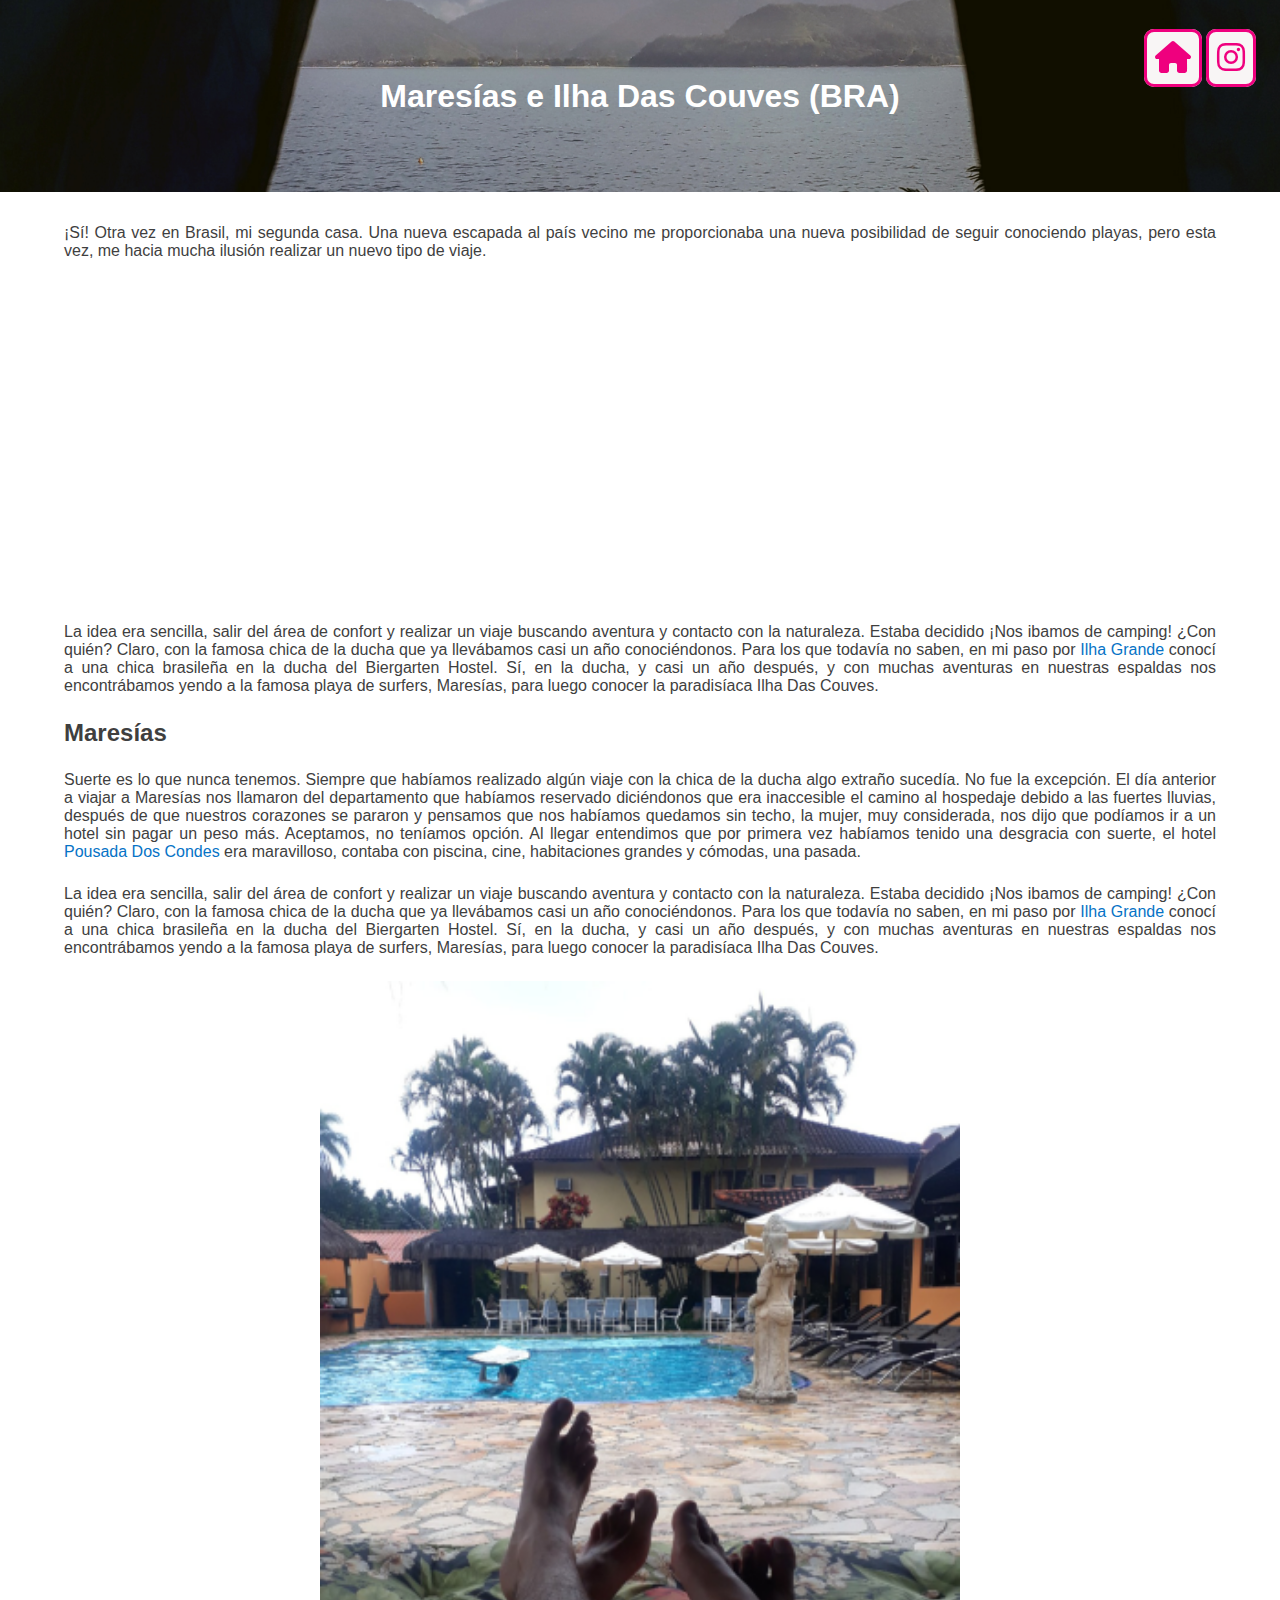
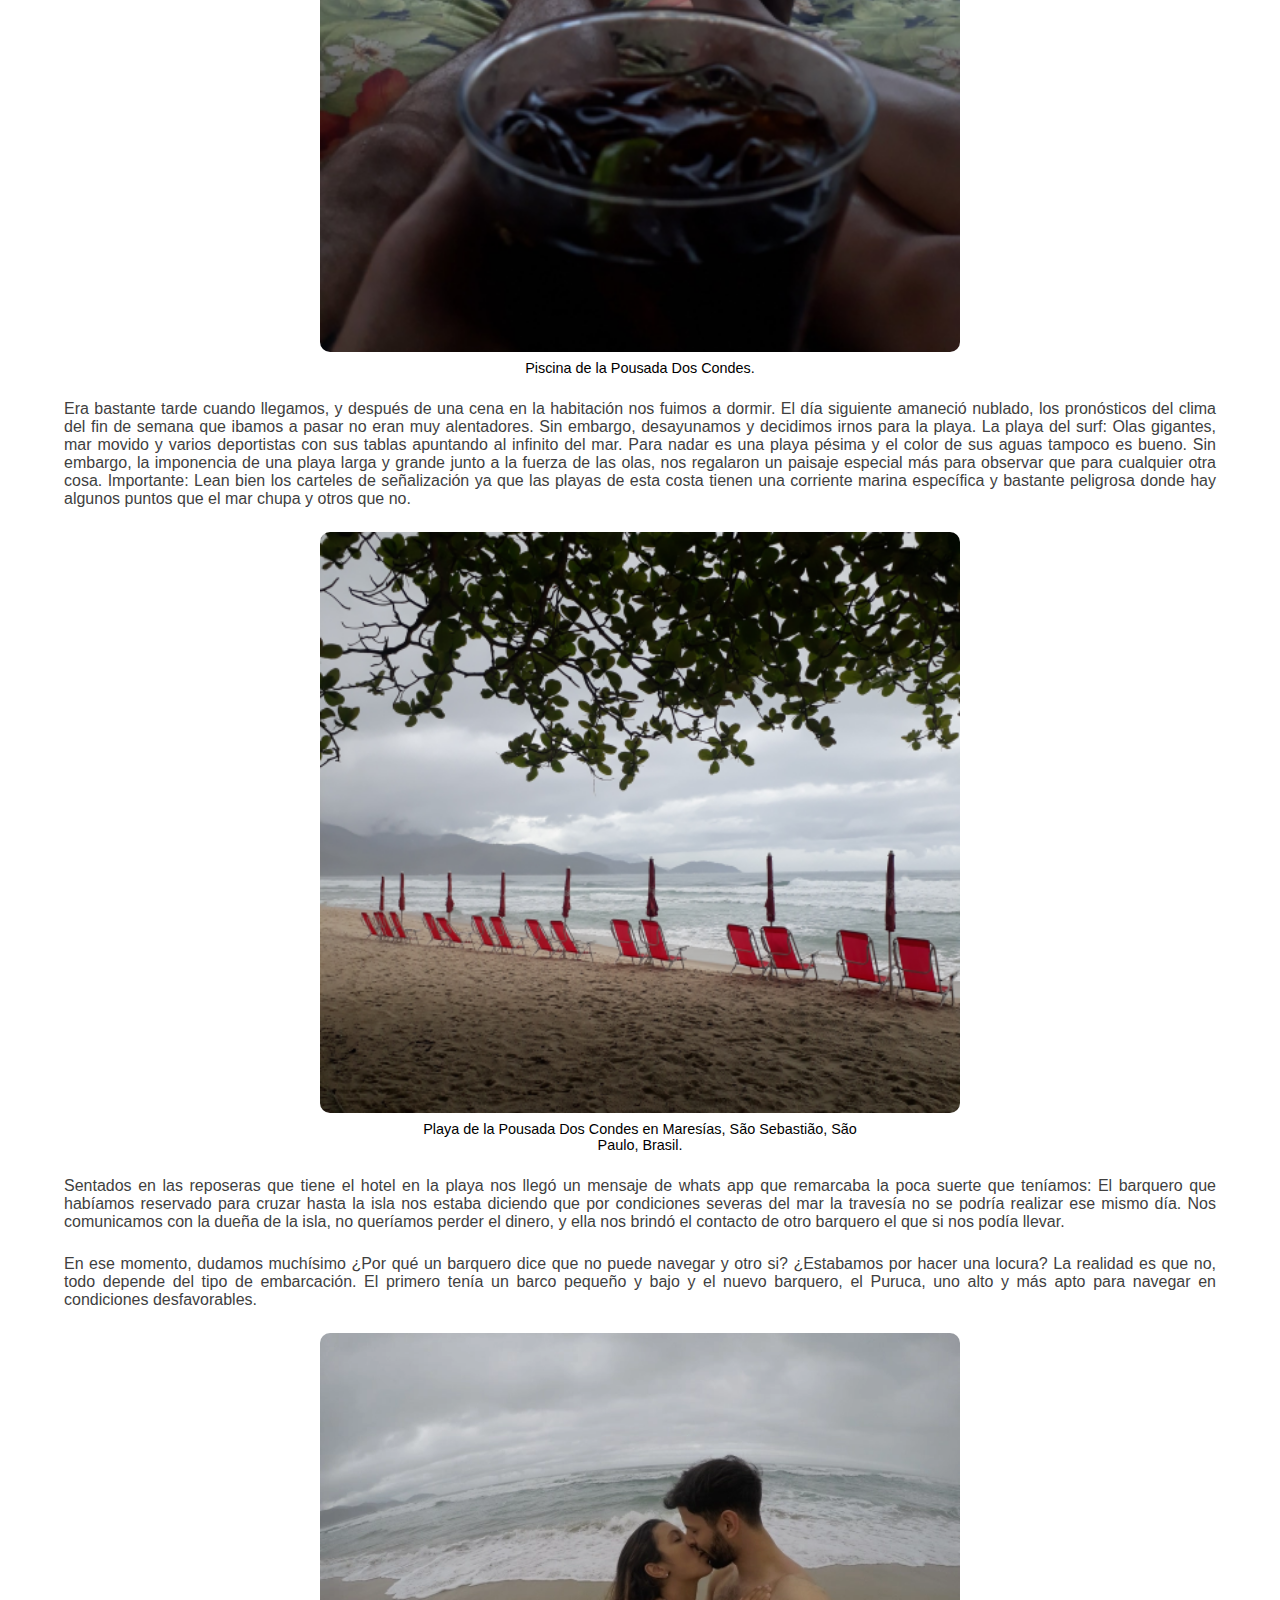
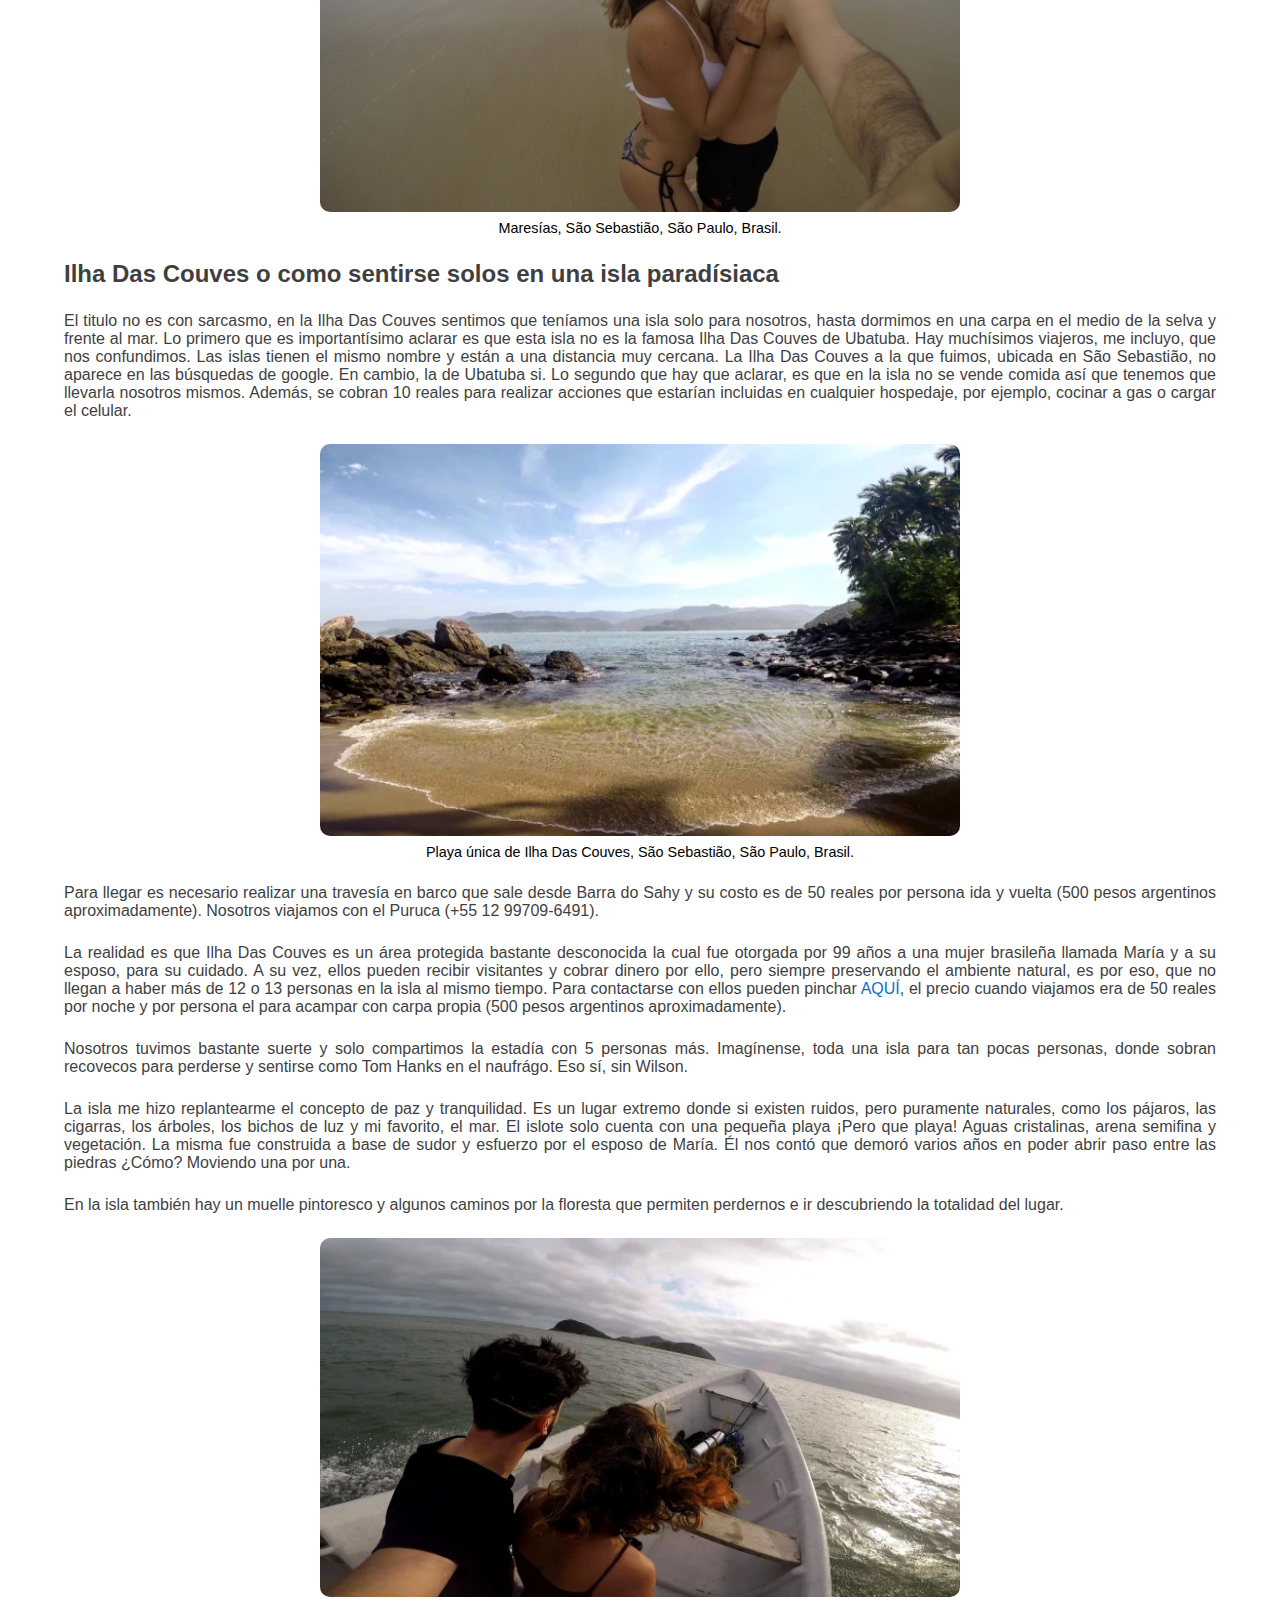
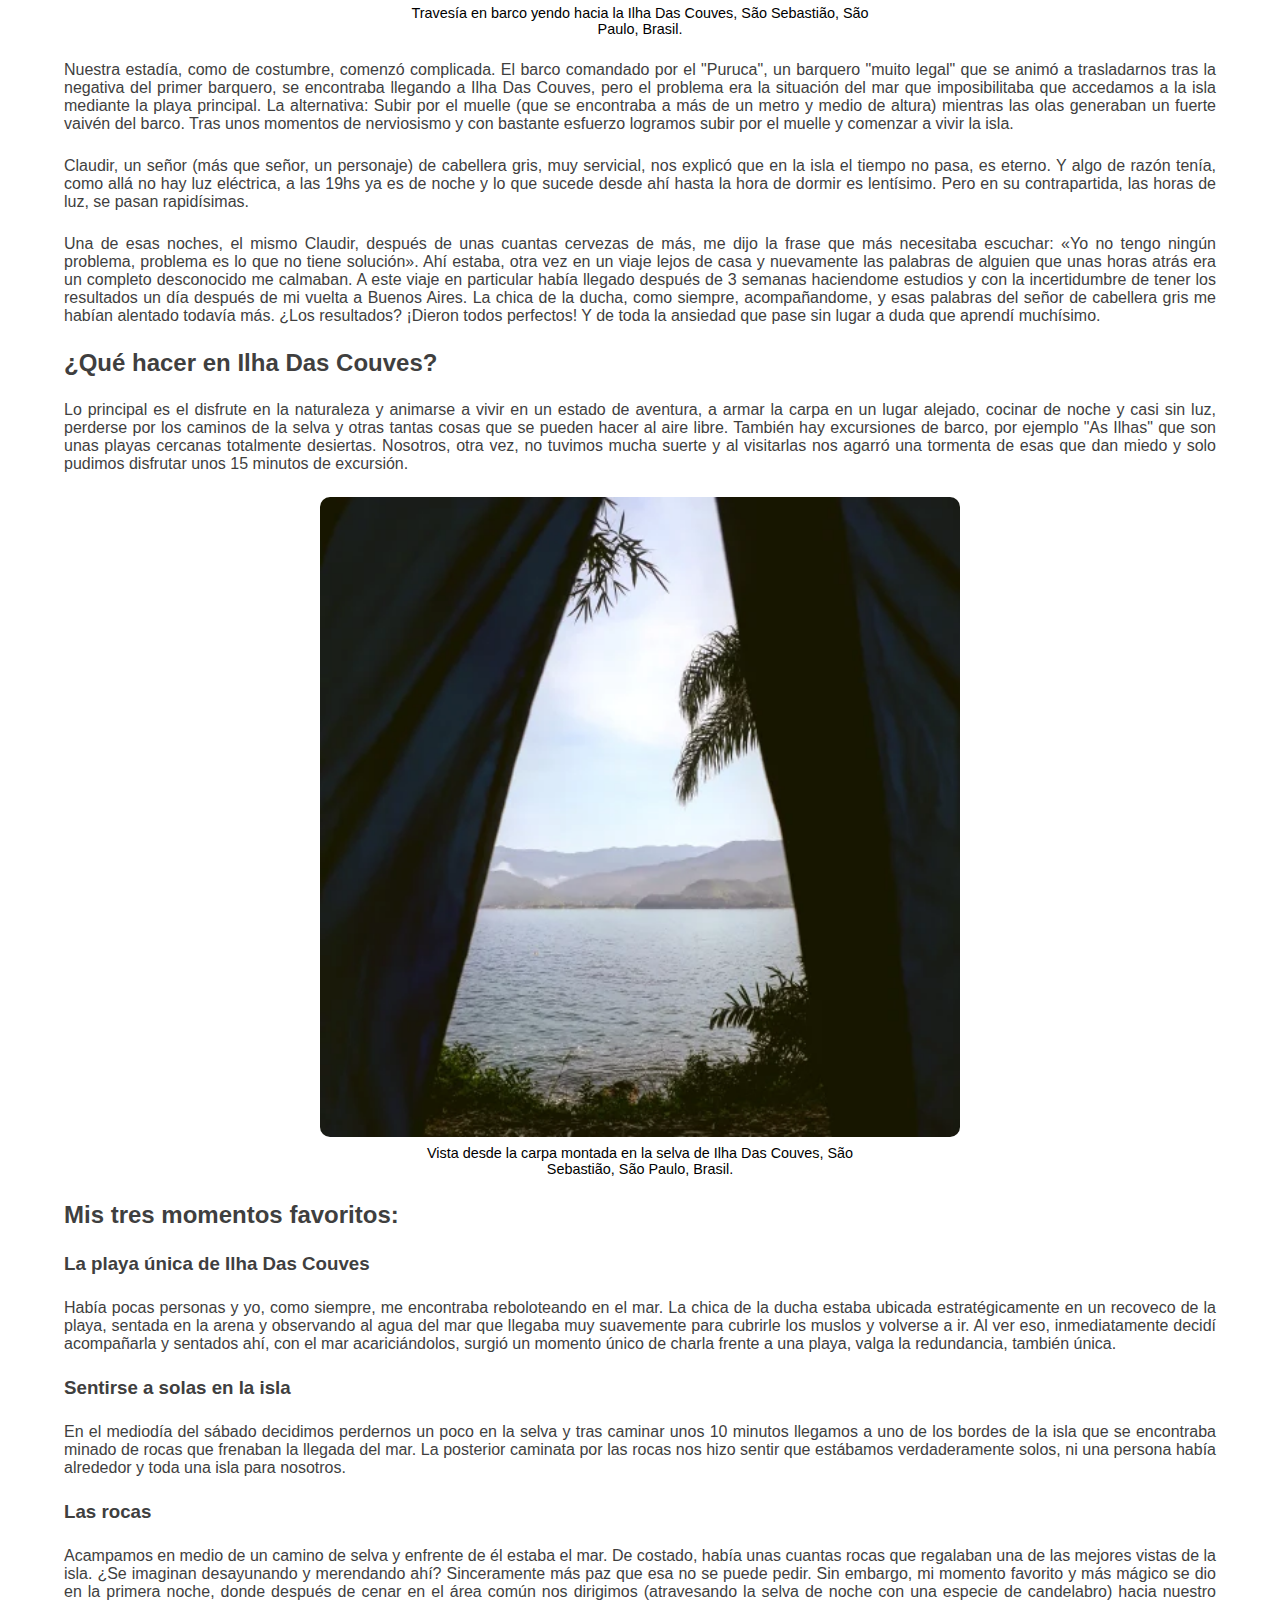
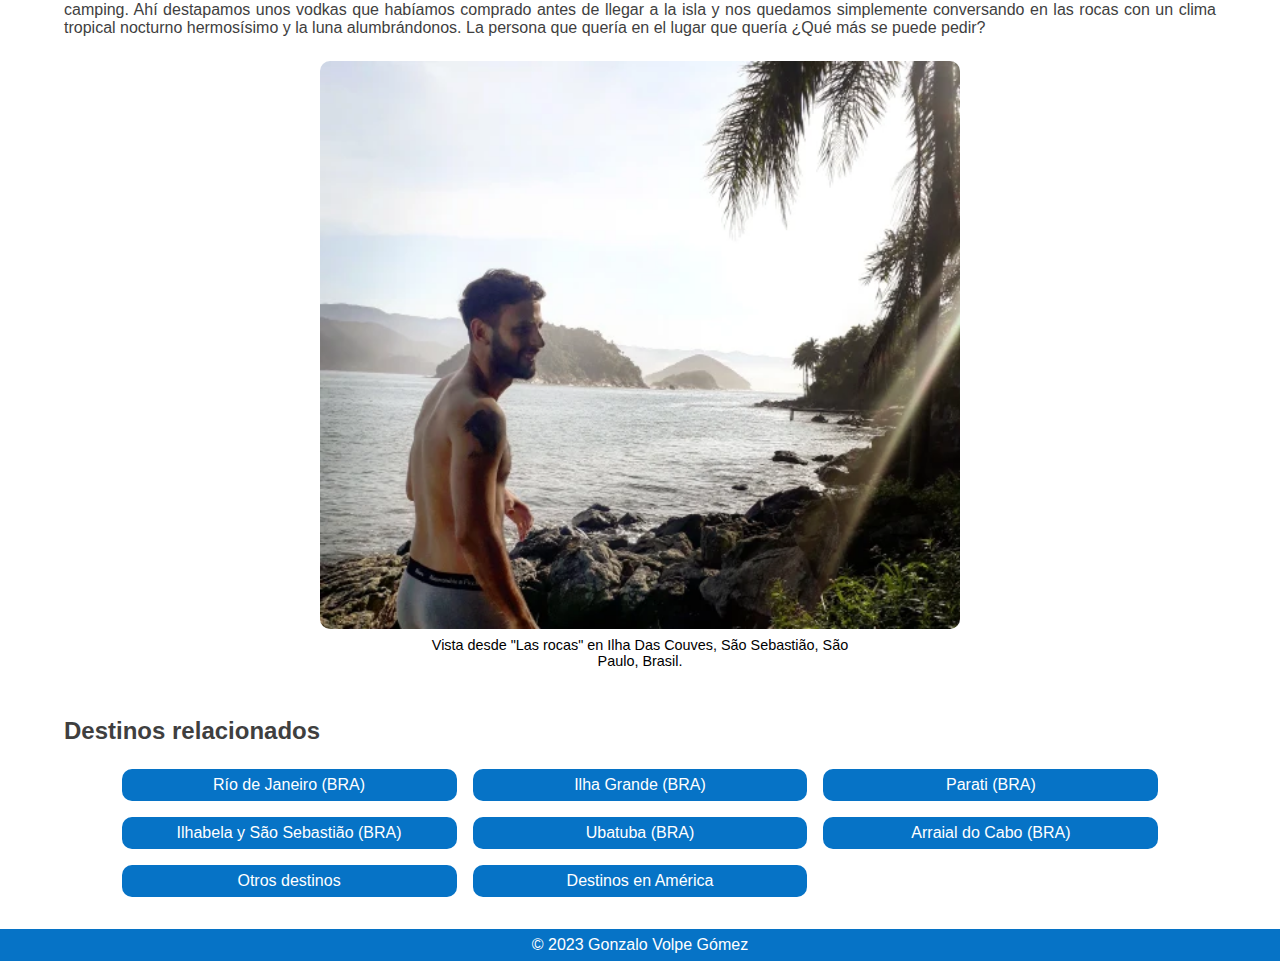
<file: paginas/maresias-ilha-das-couves.html>
<!DOCTYPE html>
<html lang="es">
<head>
    <meta charset="UTF-8">
    <meta http-equiv="X-UA-Compatible" content="IE=edge">
    <meta name="viewport" content="width=device-width, initial-scale=1.0">
    <meta name="description" content="Conocé las mejores recomendaciones y tips sobre qué hacer en Maresías e Ilha Das Couves. Ilha Das Couves es un paraíso escondido con capacidad para hospedar a muy pocas personas, en mi opinión, una de las playas más lindas de São Paulo. Ahí se puede acampar y también alquilar algunas simples habitaciones. ¡No se la confundan con la Ilha Das Couves cercana a Picinguaba, es otra!">
    <title>¿Qué hacer en Maresías e Ilha Das Couves?</title>
    <link href="https://fonts.cdnfonts.com/css/gotham?styles=17581,17582,17583,17584,17585,17587,17586,17579,17588,17580,17589,17591,17592,17595,17590,17593,17594,17596" rel="stylesheet">
    <!-- Para saber cómo nombrar las fuentes acceder a https://www.cdnfonts.com/gotham.font -->
    <link rel="stylesheet" href="https://cdnjs.cloudflare.com/ajax/libs/font-awesome/6.2.1/css/all.min.css">
    <link rel="stylesheet" href="css-paginas.css">
</head>

<!-- Google ANALYTICS (gtag.js) -->
<script async src="https://www.googletagmanager.com/gtag/js?id=G-DL53XPJ1JN"></script>
<script>
  window.dataLayer = window.dataLayer || [];
  function gtag(){dataLayer.push(arguments);}
  gtag('js', new Date());

  gtag('config', 'G-DL53XPJ1JN');
</script>


<body>

    <!--ENCABEZADO-->

    <header class="header" style="background-image: url(images/ilha-das-couves-portada-01-01.jpg)"> <!--Foto encabezado, los detalles están en el css.-->
        <h1>Maresías e Ilha Das Couves (BRA)</h1>
    </header>

    <!--SECTIONS AUOGENERADOS. Son espacios vacíos para generar html futuro mediante javascript y agregar información a todas las páginas de una sola vez.-->

    <section class="section-autogenerador-0">

    </section>

    <section class="section-autogenerador-1">

    </section>

    <!--TEXTO-->

    <section class="section-texto">

        <p class="parrafo">¡Sí! Otra vez en Brasil, mi segunda casa. Una nueva escapada al país vecino me proporcionaba una nueva posibilidad de seguir conociendo playas, pero esta vez, me hacia mucha ilusión realizar un nuevo tipo de viaje.</p>

        <iframe class="videos" src="https://www.youtube.com/embed/fCI-rGj7C08" title="YouTube video player" frameborder="0" allow="accelerometer; autoplay; clipboard-write; encrypted-media; gyroscope; picture-in-picture" allowfullscreen></iframe>

        <p class="parrafo">La idea era sencilla, salir del área de confort y realizar un viaje buscando aventura y contacto con la naturaleza. Estaba decidido ¡Nos ibamos de camping! ¿Con quién? Claro, con la famosa chica de la ducha que ya llevábamos casi un año conociéndonos. Para los que todavía no saben, en mi paso por <a class="hipervinculo" href="ilha-grande.html">Ilha Grande</a> conocí a una chica brasileña en la ducha del Biergarten Hostel. Sí, en la ducha, y casi un año después, y con muchas aventuras en nuestras espaldas nos encontrábamos yendo a la famosa playa de surfers, Maresías, para luego conocer la paradisíaca Ilha Das Couves.</p>

        <h2>Maresías</h2>

        <p class="parrafo">Suerte es lo que nunca tenemos. Siempre que habíamos realizado algún viaje con la chica de la ducha algo extraño sucedía. No fue la excepción. El día anterior a viajar a Maresías nos llamaron del departamento que habíamos reservado diciéndonos que era inaccesible el camino al hospedaje debido a las fuertes lluvias, después de que nuestros corazones se pararon y pensamos que nos habíamos quedamos sin techo, la mujer, muy considerada, nos dijo que podíamos ir a un hotel sin pagar un peso más. Aceptamos, no teníamos opción. Al llegar entendimos que por primera vez habíamos tenido una desgracia con suerte, el hotel <a class="hipervinculo" href="https://www.tripadvisor.com.ar/Hotel_Review-g1219730-d2510914-Reviews-Pousada_dos_Condes-Maresias_Sao_Sebastiao_State_of_Sao_Paulo.html">Pousada Dos Condes</a> era maravilloso, contaba con piscina, cine, habitaciones grandes y cómodas, una pasada.</p>

        <p class="parrafo">La idea era sencilla, salir del área de confort y realizar un viaje buscando aventura y contacto con la naturaleza. Estaba decidido ¡Nos ibamos de camping! ¿Con quién? Claro, con la famosa chica de la ducha que ya llevábamos casi un año conociéndonos. Para los que todavía no saben, en mi paso por <a class="hipervinculo" href="ilha-grande.html">Ilha Grande</a> conocí a una chica brasileña en la ducha del Biergarten Hostel. Sí, en la ducha, y casi un año después, y con muchas aventuras en nuestras espaldas nos encontrábamos yendo a la famosa playa de surfers, Maresías, para luego conocer la paradisíaca Ilha Das Couves.</p>
        
        <img class="imagen-texto imagen-texto-1" src="images/maresias-1.webp" alt="Piscina de la Pousada Dos Condes.">
        <p class="bajada-imagen">Piscina de la Pousada Dos Condes.</p>

        <p class="parrafo">Era bastante tarde cuando llegamos, y después de una cena en la habitación nos fuimos a dormir. El día siguiente amaneció nublado, los pronósticos del clima del fin de semana que ibamos a pasar no eran muy alentadores. Sin embargo, desayunamos y decidimos irnos para la playa. La playa del surf: Olas gigantes, mar movido y varios deportistas con sus tablas apuntando al infinito del mar. Para nadar es una playa pésima y el color de sus aguas tampoco es bueno. Sin embargo, la imponencia de una playa larga y grande junto a la fuerza de las olas, nos regalaron un paisaje especial más para observar que para cualquier otra cosa. Importante: Lean bien los carteles de señalización ya que las playas de esta costa tienen una corriente marina específica y bastante peligrosa donde hay algunos puntos que el mar chupa y otros que no.</p>

        <img class="imagen-texto imagen-texto-2" src="images/maresias-2.webp" alt="Playa de la Pousada Dos Condes en Maresías, São Sebastião, São Paulo, Brasil.">
        <p class="bajada-imagen">Playa de la Pousada Dos Condes en Maresías, São Sebastião, São Paulo, Brasil.</p>

        <p class="parrafo">Sentados en las reposeras que tiene el hotel en la playa nos llegó un mensaje de whats app que remarcaba la poca suerte que teníamos: El barquero que habíamos reservado para cruzar hasta la isla nos estaba diciendo que por condiciones severas del mar la travesía no se podría realizar ese mismo día. Nos comunicamos con la dueña de la isla, no queríamos perder el dinero, y ella nos brindó el contacto de otro barquero el que si nos podía llevar.</p>

        <p class="parrafo">En ese momento, dudamos muchísimo ¿Por qué un barquero dice que no puede navegar y otro si? ¿Estabamos por hacer una locura? La realidad es que no, todo depende del tipo de embarcación. El primero tenía un barco pequeño y bajo y el nuevo barquero, el Puruca, uno alto y más apto para navegar en condiciones desfavorables.</p>

        <img class="imagen-texto imagen-texto-3" src="images/maresias-3.webp" alt="Maresías, São Sebastião, São Paulo, Brasil.">
        <p class="bajada-imagen">Maresías, São Sebastião, São Paulo, Brasil.</p>

        <h2>Ilha Das Couves o como sentirse solos en una isla paradísiaca</h2>

        <p class="parrafo">El titulo no es con sarcasmo, en la Ilha Das Couves sentimos que teníamos una isla solo para nosotros, hasta dormimos en una carpa en el medio de la selva y frente al mar. Lo primero que es importantísimo aclarar es que esta isla no es la famosa Ilha Das Couves de Ubatuba. Hay muchísimos viajeros, me incluyo, que nos confundimos. Las islas tienen el mismo nombre y están a una distancia muy cercana. La Ilha Das Couves a la que fuimos, ubicada en São Sebastião, no aparece en las búsquedas de google. En cambio, la de Ubatuba si. Lo segundo que hay que aclarar, es que en la isla no se vende comida así que tenemos que llevarla nosotros mismos. Además, se cobran 10 reales para realizar acciones que estarían incluidas en cualquier hospedaje, por ejemplo, cocinar a gas o cargar el celular.</p>

        <img class="imagen-texto imagen-texto-4" src="images/ilha-das-couves-1.webp" alt="Playa única de Ilha Das Couves, São Sebastião, São Paulo, Brasil.">
        <p class="bajada-imagen">Playa única de Ilha Das Couves, São Sebastião, São Paulo, Brasil.</p>

        <p class="parrafo">Para llegar es necesario realizar una travesía en barco que sale desde Barra do Sahy y su costo es de 50 reales por persona ida y vuelta (500 pesos argentinos aproximadamente). Nosotros viajamos con el Puruca (+55 12 99709-6491).</p>

        <p class="parrafo">La realidad es que Ilha Das Couves es un área protegida bastante desconocida la cual fue otorgada por 99 años a una mujer brasileña llamada María y a su esposo, para su cuidado. A su vez, ellos pueden recibir visitantes y cobrar dinero por ello, pero siempre preservando el ambiente natural, es por eso, que no llegan a haber más de 12 o 13 personas en la isla al mismo tiempo. Para contactarse con ellos pueden pinchar <a class="hipervinculo" href="https://www.airbnb.com.br/users/show/16304237">AQUÍ</a>, el precio cuando viajamos era de 50 reales por noche y por persona el para acampar con carpa propia (500 pesos argentinos aproximadamente).</p>

        <p class="parrafo">Nosotros tuvimos bastante suerte y solo compartimos la estadía con 5 personas más. Imagínense, toda una isla para tan pocas personas, donde sobran recovecos para perderse y sentirse como Tom Hanks en el naufrágo. Eso sí, sin Wilson.</p>

        <p class="parrafo">La isla me hizo replantearme el concepto de paz y tranquilidad. Es un lugar extremo donde si existen ruidos, pero puramente naturales, como los pájaros, las cigarras, los árboles, los bichos de luz y mi favorito, el mar. El islote solo cuenta con una pequeña playa ¡Pero que playa! Aguas cristalinas, arena semifina y vegetación. La misma fue construida a base de sudor y esfuerzo por el esposo de María. Él nos contó que demoró varios años en poder abrir paso entre las piedras ¿Cómo? Moviendo una por una.</p>

        <p class="parrafo">En la isla también hay un muelle pintoresco y algunos caminos por la floresta que permiten perdernos e ir descubriendo la totalidad del lugar.</p>

        <img class="imagen-texto imagen-texto-5" src="images/maresias-5.webp" alt="Travesía en barco yendo hacia la Ilha Das Couves, São Sebastião, São Paulo, Brasil.">
        <p class="bajada-imagen">Travesía en barco yendo hacia la Ilha Das Couves, São Sebastião, São Paulo, Brasil.</p>

        <p class="parrafo">Nuestra estadía, como de costumbre, comenzó complicada. El barco comandado por el "Puruca", un barquero "muito legal" que se animó a trasladarnos tras la negativa del primer barquero, se encontraba llegando a Ilha Das Couves, pero el problema era la situación del mar que imposibilitaba que accedamos a la isla mediante la playa principal. La alternativa: Subir por el muelle (que se encontraba a más de un metro y medio de altura) mientras las olas generaban un fuerte vaivén del barco. Tras unos momentos de nerviosismo y con bastante esfuerzo logramos subir por el muelle y comenzar a vivir la isla.</p>

        <p class="parrafo">Claudir, un señor (más que señor, un personaje) de cabellera gris, muy servicial, nos explicó que en la isla el tiempo no pasa, es eterno. Y algo de razón tenía, como allá no hay luz eléctrica, a las 19hs ya es de noche y lo que sucede desde ahí hasta la hora de dormir es lentísimo. Pero en su contrapartida, las horas de luz, se pasan rapidísimas.</p>

        <p class="parrafo">Una de esas noches, el mismo Claudir, después de unas cuantas cervezas de más, me dijo la frase que más necesitaba escuchar: «Yo no tengo ningún problema, problema es lo que no tiene solución».  Ahí estaba, otra vez en un viaje lejos de casa y nuevamente las palabras de alguien que unas horas atrás era un completo desconocido me calmaban. A este viaje en particular había llegado después de 3 semanas haciendome estudios y con la incertidumbre de tener los resultados un día después de mi vuelta a Buenos Aires.  La chica de la ducha, como siempre, acompañandome, y esas palabras del señor de cabellera gris me habían alentado todavía más. ¿Los resultados? ¡Dieron todos perfectos! Y de toda la ansiedad que pase sin lugar a duda que aprendí muchísimo.</p>

        <h2>¿Qué hacer en Ilha Das Couves?</h2>

        <p class="parrafo">Lo principal es el disfrute en la naturaleza y animarse a vivir en un estado de aventura, a armar la carpa en un lugar alejado, cocinar de noche y casi sin luz, perderse por los caminos de la selva y otras tantas cosas que se pueden hacer al aire libre. También hay excursiones de barco, por ejemplo "As Ilhas" que son unas playas cercanas totalmente desiertas. Nosotros, otra vez, no tuvimos mucha suerte y al visitarlas nos agarró una tormenta de esas que dan miedo y solo pudimos disfrutar unos 15 minutos de excursión.</p>

        <img class="imagen-texto imagen-texto-5" src="images/ilha-das-couves-2.webp" alt="Vista desde la carpa montada en la selva de Ilha Das Couves, São Sebastião, São Paulo, Brasil.">
        <p class="bajada-imagen">Vista desde la carpa montada en la selva de Ilha Das Couves, São Sebastião, São Paulo, Brasil.</p>

        <h2>Mis tres momentos favoritos:</h2>

        <h3>La playa única de Ilha Das Couves</h3>

        <p class="parrafo">Había pocas personas y yo, como siempre, me encontraba reboloteando en el mar. La chica de la ducha estaba ubicada estratégicamente en un recoveco de la playa, sentada en la arena y observando al agua del mar que llegaba muy suavemente para cubrirle los muslos y volverse a ir. Al ver eso, inmediatamente decidí acompañarla y sentados ahí, con el mar acariciándolos, surgió un momento único de charla frente a una playa, valga la redundancia, también única.</p>

        <h3>Sentirse a solas en la isla</h3>
        
        <p class="parrafo">En el mediodía del sábado decidimos perdernos un poco en la selva y tras caminar unos 10 minutos llegamos a uno de los bordes de la isla que se encontraba minado de rocas que frenaban la llegada del mar. La posterior caminata por las rocas nos hizo sentir que estábamos verdaderamente solos, ni una persona había alrededor y toda una isla para nosotros.</p>

        <h3>Las rocas</h3>
        
        <p class="parrafo">Acampamos en medio de un camino de selva y enfrente de él estaba el mar. De costado, había unas cuantas rocas que regalaban una de las mejores vistas de la isla. ¿Se imaginan desayunando y merendando ahí? Sinceramente más paz que esa no se puede pedir. Sin embargo, mi momento favorito y más mágico se dio en la primera noche, donde después de cenar en el área común nos dirigimos (atravesando la selva de noche con una especie de candelabro) hacia nuestro camping. Ahí destapamos unos vodkas que habíamos comprado antes de llegar a la isla y nos quedamos simplemente conversando en las rocas con un clima tropical nocturno hermosísimo y la luna alumbrándonos. La persona que quería en el lugar que quería ¿Qué más se puede pedir?</p>

        <img class="imagen-texto imagen-texto-5" src="images/ilha-das-couves-3.webp" alt="Vista desde «Las rocas» en Ilha Das Couves, São Sebastião, São Paulo, Brasil.">
        <p class="bajada-imagen">Vista desde "Las rocas" en Ilha Das Couves, São Sebastião, São Paulo, Brasil.</p>

    </section>

    <!--SECTION AUOGENERADOR. Son espacios vacíos para generar html futuro mediante javascript y agregar información a todas las páginas de una sola vez.-->

    <section class="section-autogenerador-2">

    </section>

    <!--RELACIONADOS. Importante: colocar el identificador de país para que funcionen los relacionados.-->

    <section class="section-relacionados">

        <h2>Destinos relacionados</h2>
        
        <div data-identificadorpais="brasil" data-identificadordestino="maresias-ilha-das-couves" class="contenedor-relacionados"> <!--Colocar el identificador de país para que funcionen los relacionados.-->

            <!--Acá van los botones generados con los relacionados.-->

        </div>
        
    </section>

    <!--SECTION AUOGENERADOR. Son espacios vacíos para generar html futuro mediante javascript y agregar información a todas las páginas de una sola vez.-->

    <section class="section-autogenerador-3">

    </section>

    <footer>
        <p class="copy">© 2023 Gonzalo Volpe Gómez</p>
    </footer>
    
    <script src="relacionados.js"></script>
    <script src="modificar-todas-las-paginas.js"></script>
</body>
</html>
</file>
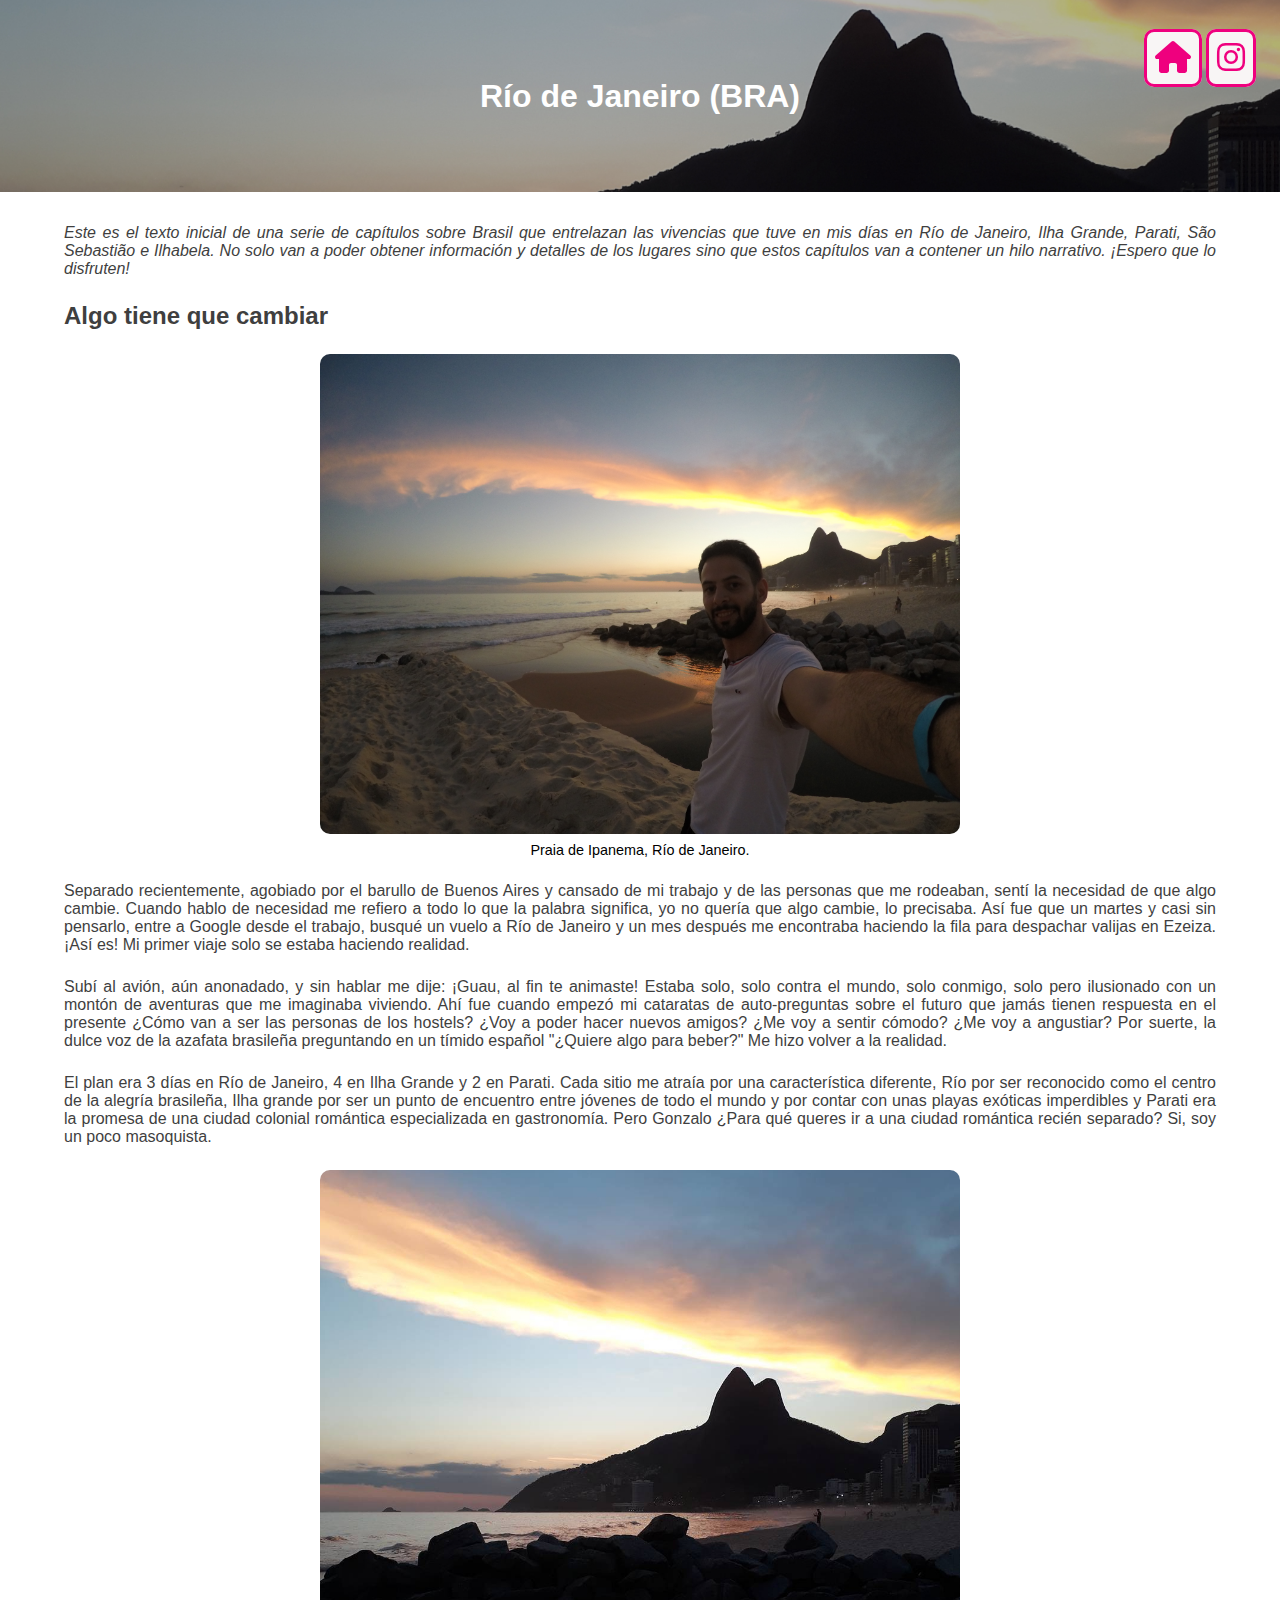
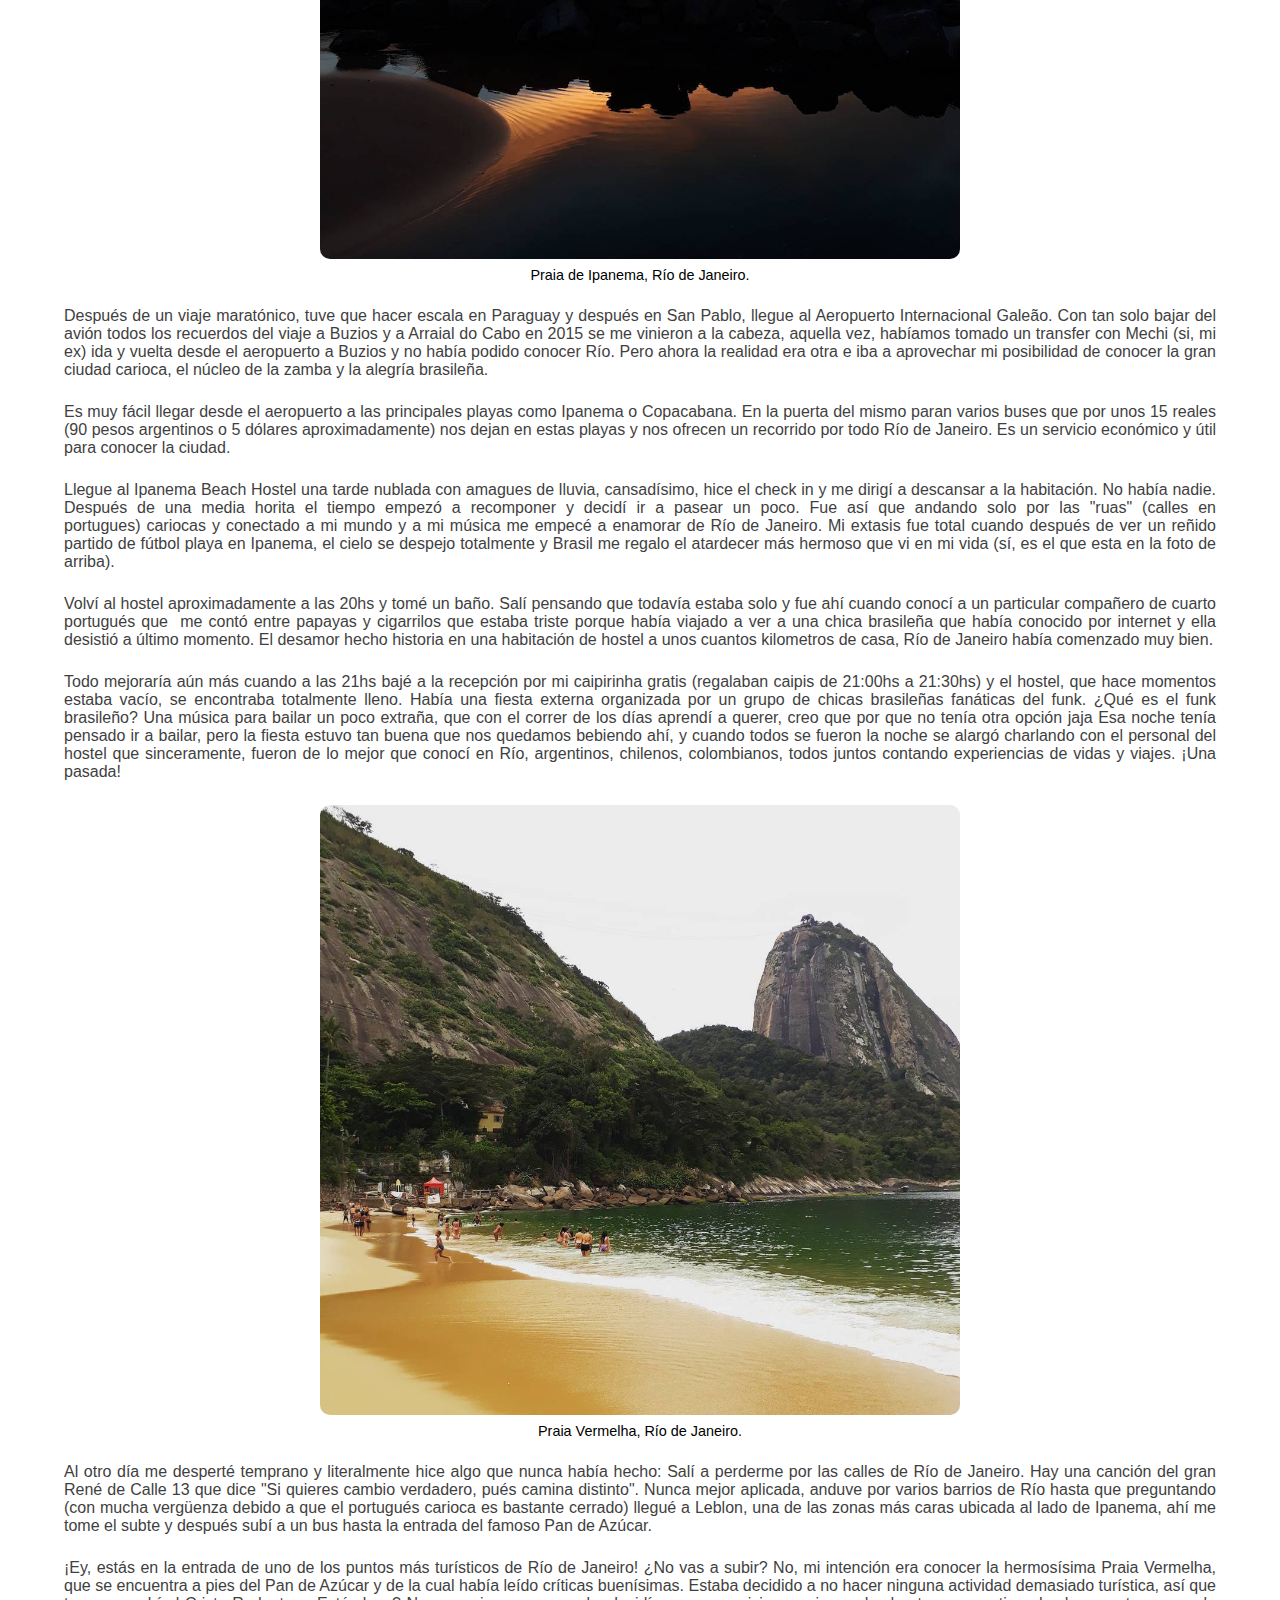
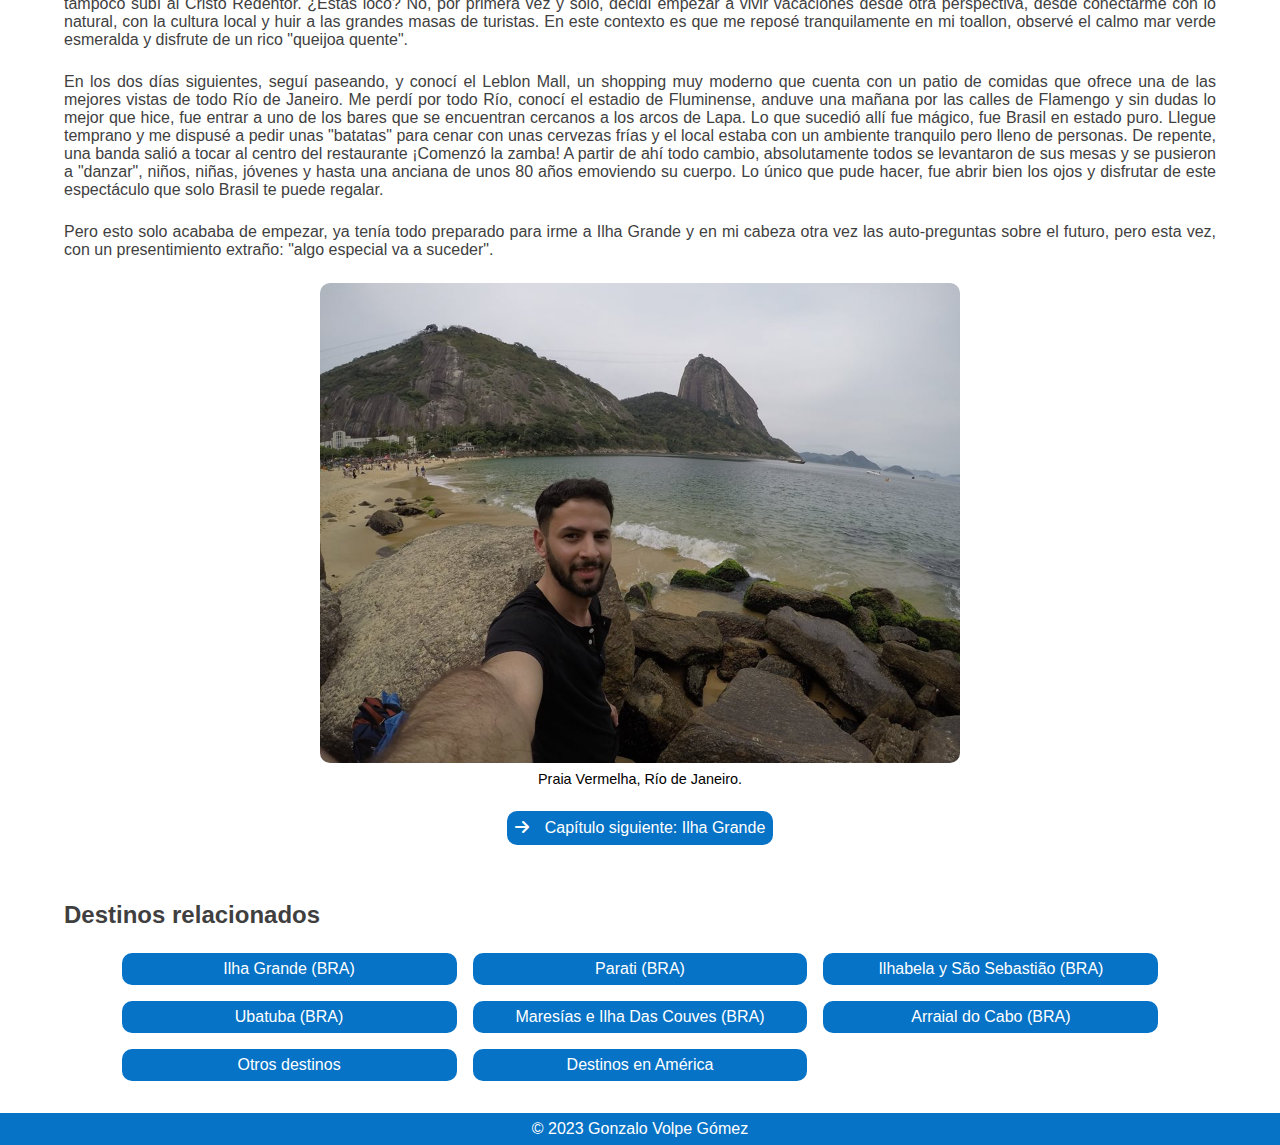
<file: paginas/rio-de-janeiro.html>
<!DOCTYPE html>
<html lang="es">
<head>
    <meta charset="UTF-8">
    <meta http-equiv="X-UA-Compatible" content="IE=edge">
    <meta name="viewport" content="width=device-width, initial-scale=1.0">
    <meta name="description" content="Conocé las mejores recomendaciones y tips sobre qué hacer en Río de Janeiro en un recorrido alternativo que le escapa al Pan de Azúcar y al Cristo Redentor y nos regala visitas increíbles como Praia Vermelha y el perfecto atardecer en Ipanema. También vas a saber en qué hostel te podés alojar. ">
    <title>¿Qué hacer en Río de Janeiro?</title>
    <link href="https://fonts.cdnfonts.com/css/gotham?styles=17581,17582,17583,17584,17585,17587,17586,17579,17588,17580,17589,17591,17592,17595,17590,17593,17594,17596" rel="stylesheet">
    <!-- Para saber cómo nombrar las fuentes acceder a https://www.cdnfonts.com/gotham.font -->
    <link rel="stylesheet" href="https://cdnjs.cloudflare.com/ajax/libs/font-awesome/6.2.1/css/all.min.css">
    <link rel="stylesheet" href="css-paginas.css">
</head>

<!-- Google ANALYTICS (gtag.js) -->
<script async src="https://www.googletagmanager.com/gtag/js?id=G-DL53XPJ1JN"></script>
<script>
  window.dataLayer = window.dataLayer || [];
  function gtag(){dataLayer.push(arguments);}
  gtag('js', new Date());

  gtag('config', 'G-DL53XPJ1JN');
</script>


<body>

    <!--ENCABEZADO-->

    <header class="header" style="background-image: url(images/rio-portada-01-01-01-01.jpg)"> <!--Foto encabezado, los detalles están en el css.-->
        <h1>Río de Janeiro (BRA)</h1>
    </header>

    <!--SECTIONS AUOGENERADOS. Son espacios vacíos para generar html futuro mediante javascript y agregar información a todas las páginas de una sola vez.-->

    <section class="section-autogenerador-0">

    </section>

    <section class="section-autogenerador-1">

    </section>

    <!--TEXTO-->

    <section class="section-texto">

        <p class="parrafo italic">Este es el texto inicial de una serie de capítulos sobre Brasil que entrelazan las vivencias que tuve en mis días en Río de Janeiro, Ilha Grande, Parati, São Sebastião e Ilhabela. No solo van a poder obtener información y detalles de los lugares sino que estos capítulos van a contener un hilo narrativo. ¡Espero que lo disfruten!</p>

        <h2>Algo tiene que cambiar</h2>

        <img class="imagen-texto imagen-texto-1" src="images/rio-1.jpg" alt="Praia de Ipanema, Río de Janeiro">
        <p class="bajada-imagen">Praia de Ipanema, Río de Janeiro.</p>

        <p class="parrafo">Separado recientemente, agobiado por el barullo de Buenos Aires y cansado de mi trabajo y de las personas que me rodeaban, sentí la necesidad de que algo cambie. Cuando hablo de necesidad me refiero a todo lo que la palabra significa, yo no quería que algo cambie, lo precisaba. Así fue que un martes y casi sin pensarlo, entre a Google desde el trabajo, busqué un vuelo a Río de Janeiro y un mes después me encontraba haciendo la fila para despachar valijas en Ezeiza. ¡Así es! Mi primer viaje solo se estaba haciendo realidad.</p>

        <p class="parrafo">Subí al avión, aún anonadado, y sin hablar me dije: ¡Guau, al fin te animaste! Estaba solo, solo contra el mundo, solo conmigo, solo pero ilusionado con un montón de aventuras que me imaginaba viviendo. Ahí fue cuando empezó mi cataratas de auto-preguntas sobre el futuro que jamás tienen respuesta en el presente ¿Cómo van a ser las personas de los hostels? ¿Voy a poder hacer nuevos amigos? ¿Me voy a sentir cómodo? ¿Me voy a angustiar? Por suerte, la dulce voz de la azafata brasileña preguntando en un tímido español "¿Quiere algo para beber?" Me hizo volver a la realidad.</p>

        <p class="parrafo">El plan era 3 días en Río de Janeiro, 4 en Ilha Grande y 2 en Parati. Cada sitio me atraía por una característica diferente, Río por ser reconocido como el centro de la alegría brasileña, Ilha grande por ser un punto de encuentro entre jóvenes de todo el mundo y por contar con unas playas exóticas imperdibles y Parati era la promesa de una ciudad colonial romántica especializada en gastronomía. Pero Gonzalo ¿Para qué queres ir a una ciudad romántica recién separado? Si, soy un poco masoquista.</p>

        <img class="imagen-texto imagen-texto-2" src="images/rio-2.jpg" alt="Atardecer en Praia de Ipanema, Río de Janeiro.">
        <p class="bajada-imagen">Praia de Ipanema, Río de Janeiro.</p>

        <p class="parrafo">Después de un viaje maratónico, tuve que hacer escala en Paraguay y después en San Pablo, llegue al Aeropuerto Internacional Galeão. Con tan solo bajar del avión todos los recuerdos del viaje a Buzios y a Arraial do Cabo en 2015 se me vinieron a la cabeza, aquella vez, habíamos tomado un transfer con Mechi (si, mi ex) ida y vuelta desde el aeropuerto a Buzios y no había podido conocer Río. Pero ahora la realidad era otra e iba a aprovechar mi posibilidad de conocer la gran ciudad carioca, el núcleo de la zamba y la alegría brasileña.</p>

        <p class="parrafo">Es muy fácil llegar desde el aeropuerto a las principales playas como Ipanema o Copacabana. En la puerta del mismo paran varios buses que por unos 15 reales (90 pesos argentinos o 5 dólares aproximadamente) nos dejan en estas playas y nos ofrecen un recorrido por todo Río de Janeiro. Es un servicio económico y útil para conocer la ciudad.</p>

        <p class="parrafo">Llegue al Ipanema Beach Hostel una tarde nublada con amagues de lluvia, cansadísimo, hice el check in y me dirigí a descansar a la habitación. No había nadie. Después de una media horita el tiempo empezó a recomponer y decidí ir a pasear un poco. Fue así que andando solo por las "ruas" (calles en portugues) cariocas y conectado a mi mundo y a mi música me empecé a enamorar de Río de Janeiro. Mi extasis fue total cuando después de ver un reñido partido de fútbol playa en Ipanema, el cielo se despejo totalmente y Brasil me regalo el atardecer más hermoso que vi en mi vida (sí, es el que esta en la foto de arriba).</p>

        <p class="parrafo">Volví al hostel aproximadamente a las 20hs y tomé un baño. Salí pensando que todavía estaba solo y fue ahí cuando conocí a un particular compañero de cuarto portugués que  me contó entre papayas y cigarrilos que estaba triste porque había viajado a ver a una chica brasileña que había conocido por internet y ella desistió a último momento. El desamor hecho historia en una habitación de hostel a unos cuantos kilometros de casa, Río de Janeiro había comenzado muy bien.</p>

        <p class="parrafo">Todo mejoraría aún más cuando a las 21hs bajé a la recepción por mi caipirinha gratis (regalaban caipis de 21:00hs a 21:30hs) y el hostel, que hace momentos estaba vacío, se encontraba totalmente lleno. Había una fiesta externa organizada por un grupo de chicas brasileñas fanáticas del funk. ¿Qué es el funk brasileño? Una música para bailar un poco extraña, que con el correr de los días aprendí a querer, creo que por que no tenía otra opción jaja Esa noche tenía pensado ir a bailar, pero la fiesta estuvo tan buena que nos quedamos bebiendo ahí, y cuando todos se fueron la noche se alargó charlando con el personal del hostel que sinceramente, fueron de lo mejor que conocí en Río, argentinos, chilenos, colombianos, todos juntos contando experiencias de vidas y viajes. ¡Una pasada!</p>

        <img class="imagen-texto imagen-texto-3" src="images/rio-3.jpg" alt="Praia Vermelha, Río de Janeiro.">
        <p class="bajada-imagen">Praia Vermelha, Río de Janeiro.</p>

        <p class="parrafo">Al otro día me desperté temprano y literalmente hice algo que nunca había hecho: Salí a perderme por las calles de Río de Janeiro. Hay una canción del gran René de Calle 13 que dice "Si quieres cambio verdadero, pués camina distinto". Nunca mejor aplicada, anduve por varios barrios de Río hasta que preguntando (con mucha vergüenza debido a que el portugués carioca es bastante cerrado) llegué a Leblon, una de las zonas más caras ubicada al lado de Ipanema, ahí me tome el subte y después subí a un bus hasta la entrada del famoso Pan de Azúcar.</p>

        <p class="parrafo">¡Ey, estás en la entrada de uno de los puntos más turísticos de Río de Janeiro! ¿No vas a subir? No, mi intención era conocer la hermosísima Praia Vermelha, que se encuentra a pies del Pan de Azúcar y de la cual había leído críticas buenísimas. Estaba decidido a no hacer ninguna actividad demasiado turística, así que tampoco subí al Cristo Redentor. ¿Estás loco? No, por primera vez y solo, decidí empezar a vivir vacaciones desde otra perspectiva, desde conectarme con lo natural, con la cultura local y huir a las grandes masas de turistas. En este contexto es que me reposé tranquilamente en mi toallon, observé el calmo mar verde esmeralda y disfrute de un rico "queijoa quente".</p>

        <p class="parrafo">En los dos días siguientes, seguí paseando, y conocí el Leblon Mall, un shopping muy moderno que cuenta con un patio de comidas que ofrece una de las mejores vistas de todo Río de Janeiro. Me perdí por todo Río, conocí el estadio de Fluminense, anduve una mañana por las calles de Flamengo y sin dudas lo mejor que hice, fue entrar a uno de los bares que se encuentran cercanos a los arcos de Lapa. Lo que sucedió allí fue mágico, fue Brasil en estado puro. Llegue temprano y me dispusé a pedir unas "batatas" para cenar con unas cervezas frías y el local estaba con un ambiente tranquilo pero lleno de personas. De repente, una banda salió a tocar al centro del restaurante ¡Comenzó la zamba! A partir de ahí todo cambio, absolutamente todos se levantaron de sus mesas y se pusieron a "danzar", niños, niñas, jóvenes y hasta una anciana de unos 80 años emoviendo su cuerpo. Lo único que pude hacer, fue abrir bien los ojos y disfrutar de este espectáculo que solo Brasil te puede regalar.</p>

        <p class="parrafo">Pero esto solo acababa de empezar, ya tenía todo preparado para irme a Ilha Grande y en mi cabeza otra vez las auto-preguntas sobre el futuro, pero esta vez, con un presentimiento extraño: "algo especial va a suceder".</p>

        <img class="imagen-texto imagen-texto-4" src="images/rio-4.jpg" alt="Praia Vermelha, Río de Janeiro.">
        <p class="bajada-imagen">Praia Vermelha, Río de Janeiro.</p>

    </section>

    <!--SECTION AUOGENERADOR. Son espacios vacíos para generar html futuro mediante javascript y agregar información a todas las páginas de una sola vez.-->

    <section class="section-autogenerador-2">

    </section>
    
    <section class="botones-brasil">
        <a class="boton-brasil" href="ilha-grande.html"><i class="fa-solid fa-arrow-right"></i>Capítulo siguiente: Ilha Grande</a>
    </section>

    <!--RELACIONADOS. Importante: colocar el identificador de país para que funcionen los relacionados.-->

    <section class="section-relacionados">

        <h2>Destinos relacionados</h2>
        
        <div data-identificadorpais="brasil" data-identificadordestino="rio-de-janeiro" class="contenedor-relacionados"> <!--Colocar el identificador de país para que funcionen los relacionados.-->

            <!--Acá van los botones generados con los relacionados.-->

        </div>
        
    </section>

    <!--SECTION AUOGENERADOR. Son espacios vacíos para generar html futuro mediante javascript y agregar información a todas las páginas de una sola vez.-->

    <section class="section-autogenerador-3">

    </section>

    <footer>
        <p class="copy">© 2023 Gonzalo Volpe Gómez</p>
    </footer>
    
    <script src="relacionados.js"></script>
    <script src="modificar-todas-las-paginas.js"></script>
</body>
</html>
</file>
<file: paginas/css-paginas.css>
:root{
    --primary-color: #0673c6;
    --primary-color-light: #1993e5;
    --primary-color-hard: #004695;
    --secondary-color: #c65906;
    --secondary-color-light: #e7b452;
    --accent-color: #ef007e;
    --blanco-1: #ffff;
    --blanco-2: #f8f5f5;
    --gris-1: #e6e3e3;
    --gris-2: #3f3f3f;
}

*{ 
    box-sizing: border-box;
    margin: 0;
    padding: 0;
    font-family: 'Gotham', sans-serif;
}


/*HEADER*/

.header{
    width: 100%;
    height: 12rem;
    background-size: cover;
    background-repeat: no-repeat;
    color: var(--blanco-1);;
    display: grid;
    justify-items: center;
    align-items: center;
    padding-top: 3rem;
    padding-bottom: 3rem;
    margin-bottom: 2rem;

}

@media (max-width: 600px) {
    .header{
        padding-top: 7rem;
        padding-bottom: 7rem;
    }
  }

h1{
    width: 90%;
    margin: auto;
    color: var(--blanco-1);;
    text-align: center;
    
}

/*MENÚ*/

.contenedor-menu{
    width: 100%;
    margin: auto;
    padding: 1.5rem;
    display: grid;

    position: fixed;
    top: 1rem;
}

.menu{
    justify-self: end;
}

@media (max-width: 600px) {
    .menu{
        justify-self: center;
    }
  }

.elemento-menu{
    font-size: 2rem;
    background-color: var(--blanco-1);;
    padding: 0.5rem;
    border-radius: 10px;
    border: solid var(--accent-color);
    color: var(--accent-color);
    background-color: var(--blanco-2);
    align-self: center;

    transition-property: color, border, background-color;
    transition-duration: 60ms;
    transition-delay: 60ms;
    
}

.elemento-menu:hover{
    background-color: rgb(236, 234, 234);
    border: solid var(--primary-color-hard);
    color: var(--primary-color-hard);

    transition-property: color, border, background-color;
    transition-duration: 60ms;
    transition-delay: 60ms;
}

/*TEXTO*/

.contenedor-texto-relacionados{
    display: grid;
    grid-template-columns: repeat(2, 1fr);
}

h2{
    color: var(--gris-2);
    margin-bottom: 1.5rem;
}

h3{
    color: var(--gris-2);
    margin-bottom: 1.5rem;
}

.section-texto{
    width: 90%;
    margin: auto;

    display: grid;
}

.parrafo{
    color: var(--gris-2);
    text-align: justify;
    margin-bottom: 1.5rem;
}

.italic{
    font-style: italic;
}

.bold{
    font-weight: 700;

}

.hipervinculo{
    color: var(--primary-color);
    text-decoration: none;
}

.hipervinculo:hover{
    text-decoration-line: underline;
}

.imagen-texto{ /*Son las imágenes de los textos*/
    width: 110%;
    max-width: 40rem;
    min-width: 10rem;
    justify-self: center;
    border-radius: 10px;
}

@media (max-width: 600px) {
    .imagen-texto{
        border-radius: 0px;
    }
  }

.bajada-imagen{
    width: 40%;
    margin: auto;
   justify-self: center;
   margin-top: 0.5rem;
   font-size: 0.9rem;
   margin-bottom: 1.5rem;
   text-align: center;
}

@media (max-width: 600px) {
    .bajada-imagen{
        width: 90%;
    }
  }

.videos{
    width: 560px;
    height: 315px;
    justify-self: center;
    border-radius: 10px;
    margin-bottom: 1.5rem;
}

@media (max-width: 600px) {
    .videos{
        width: 330px;
        height: 115px;
    }
  }

/*LOS DE ABAJO SON BOTONES SOLO PARA LAS PÁGINAS DE BRASIL QUE CONTIENE LA HISTORIA DE ILHA GRANDE, RÍO Y ETC.*/

.botones-brasil{
    width: 90%;
    margin: auto;
    display: flex;
    grid-gap: 1rem;
    justify-content: center;
}

.boton-brasil{
    width: fit-content;
    background-color: var(--primary-color);
    border-radius: 10px;
    padding: 0.5rem;
    text-decoration: none;
    color: var(--blanco-1);;
    display: flex;
    grid-gap: 1rem;
    margin-bottom: 2rem;
}

.boton-brasil:hover{
    background-color: var(--primary-color-hard);
}


/*RELACIONADOS*/

.section-relacionados{
    width: 90%;
    margin: auto;
    margin-top: 1.5rem;
}

.contenedor-relacionados{
    width: 90%;
    margin: auto;
    margin-top: 1.5rem;

    display: grid;
    grid-gap: 1rem;
    grid-template-columns: repeat(Auto-fill, minmax(17rem, 1fr));
}

.caja-relacionados{
    height: 2rem;
    border-radius: 10px;
    background-color: var(--primary-color);
    text-decoration: none;
    color: var(--blanco-1);;

    display: grid;
    justify-items: center;
    align-items: center;
}

.caja-relacionados:hover{
    background-color: var(--primary-color-hard);
}

/*BOTÓN INSTAGRAM (todavía no está implementado en las páginas*/

.contenedor-boton-insta{
    width: 90%;
    margin: auto;
    margin-top: 2rem;
    display: grid;
    justify-items: center;
}

.boton-insta{
    width: fit-content;
    background-color: var(--primary-color);
    border-radius: 10px;
    padding: 0.5rem;
    text-decoration: none;
    color: var(--blanco-1);;
    font-size: 2rem;
}

.boton-insta:hover{
    background-color: var(--primary-color-hard);
    transform: rotate(-2deg);
}

/*FOOTER*/

footer{
    width: 100%;
    display: grid;
    margin: auto;
    margin-top: 2rem;
    background-color: var(--primary-color);
    height: 2rem;
    justify-items: center;
    align-items: center;
    position: absolute;
    bottom: 1;

}

.copy{
    color: var(--blanco-1);;
}
</file>
